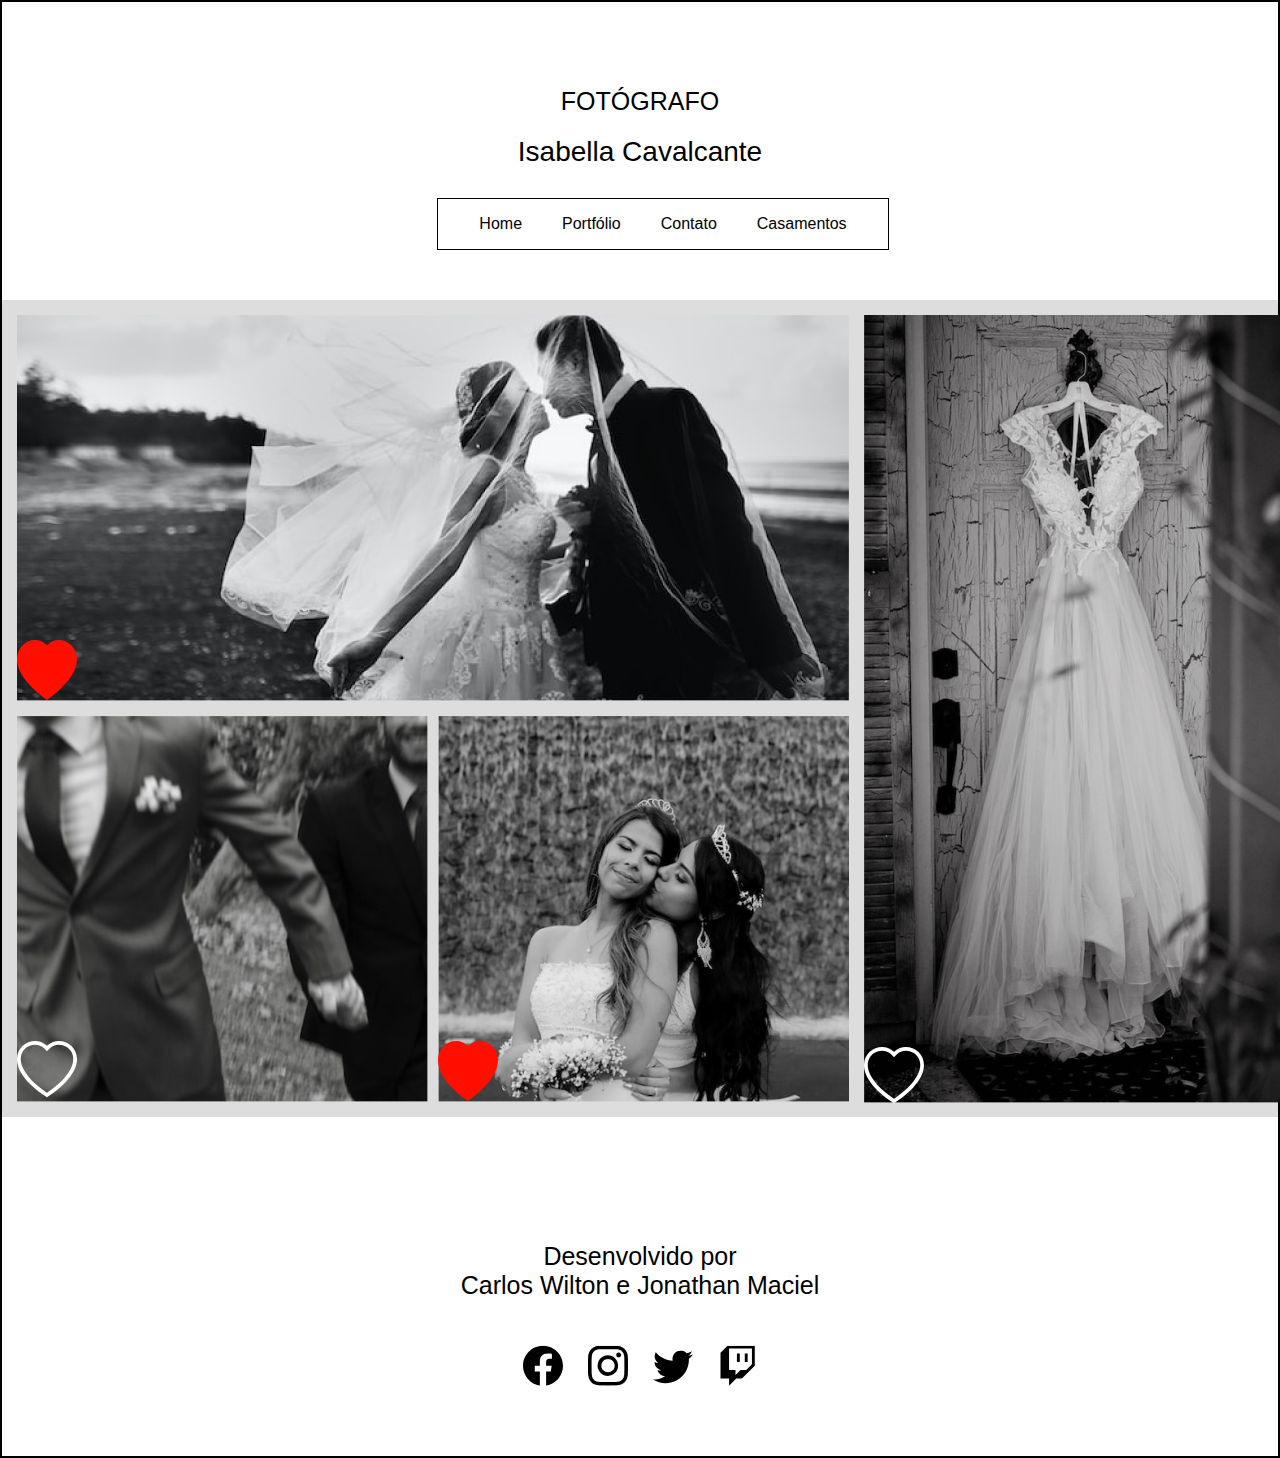
<file: IsabellaCavalcante3E/assets/index.html>
<!DOCTYPE html>
<html lang="en">
<head>
    <meta charset="UTF-8">
    <meta http-equiv="X-UA-Compatible" content="IE=edge">
    <meta name="viewport" content="width=device-width, initial-scale=1.0">
    <title>FOTÓGRAFO</title>

    <link rel="stylesheet" href="./style.css">
</head>
<body>

    <header>
        <div class="header">
            <p class="fot">FOTÓGRAFO</p>
            <p class="bella">Isabella Cavalcante</p>
            <div class="nav-bar">
                <a href="#">Home</a>
                <a href="#">Portfólio</a>
                <a href="./contato.html">Contato</a>
                <a href="#">Casamentos</a>
            </div>
        </div>
    </header>

    <section class="fotos">

        <div class="fotosTodas">

         <div class="fotosJun01">

              <div class="foto01">
                 <img src="./img/Foto1.png" alt="">
                 <img class="coracao" src="./icones/CoracaoVermelho.svg" alt="">
              </div>

                <div class="img0304">

                   <div class="foto03">
                      <img src="./img/Foto3.png" alt="">
                      <img class="coracao" src="./icones/Coracao.svg" alt="">
                   </div>

                    <div class="foto04">
                      <img src="./img/Foto4.png" alt="">
                      <img class="coracao" src="./icones/CoracaoVermelho.svg" alt="">
                    </div>
               </div>
            </div>

            <div class="foto02">
                <img class="img02" src="./img/Foto2.png" alt="">
                <img class="coracao02" src="./icones/Coracao.svg" alt="">
            </div>
        </div>
    </section>

    <footer>
        <div class="dev">
            <p>Desenvolvido por <br> Carlos Wilton e Jonathan Maciel</p>  
        </div>

        <div class="icons">
            <img src="./icones/Facebook.svg" alt="">
            <img src="./icones/Instagram.svg" alt="">
            <img src="./icones/Twitter.svg" alt="">
            <img src="./icones/Twitch.svg" alt="">
        </div>
        
    </footer>


</body>
</html>
</file>
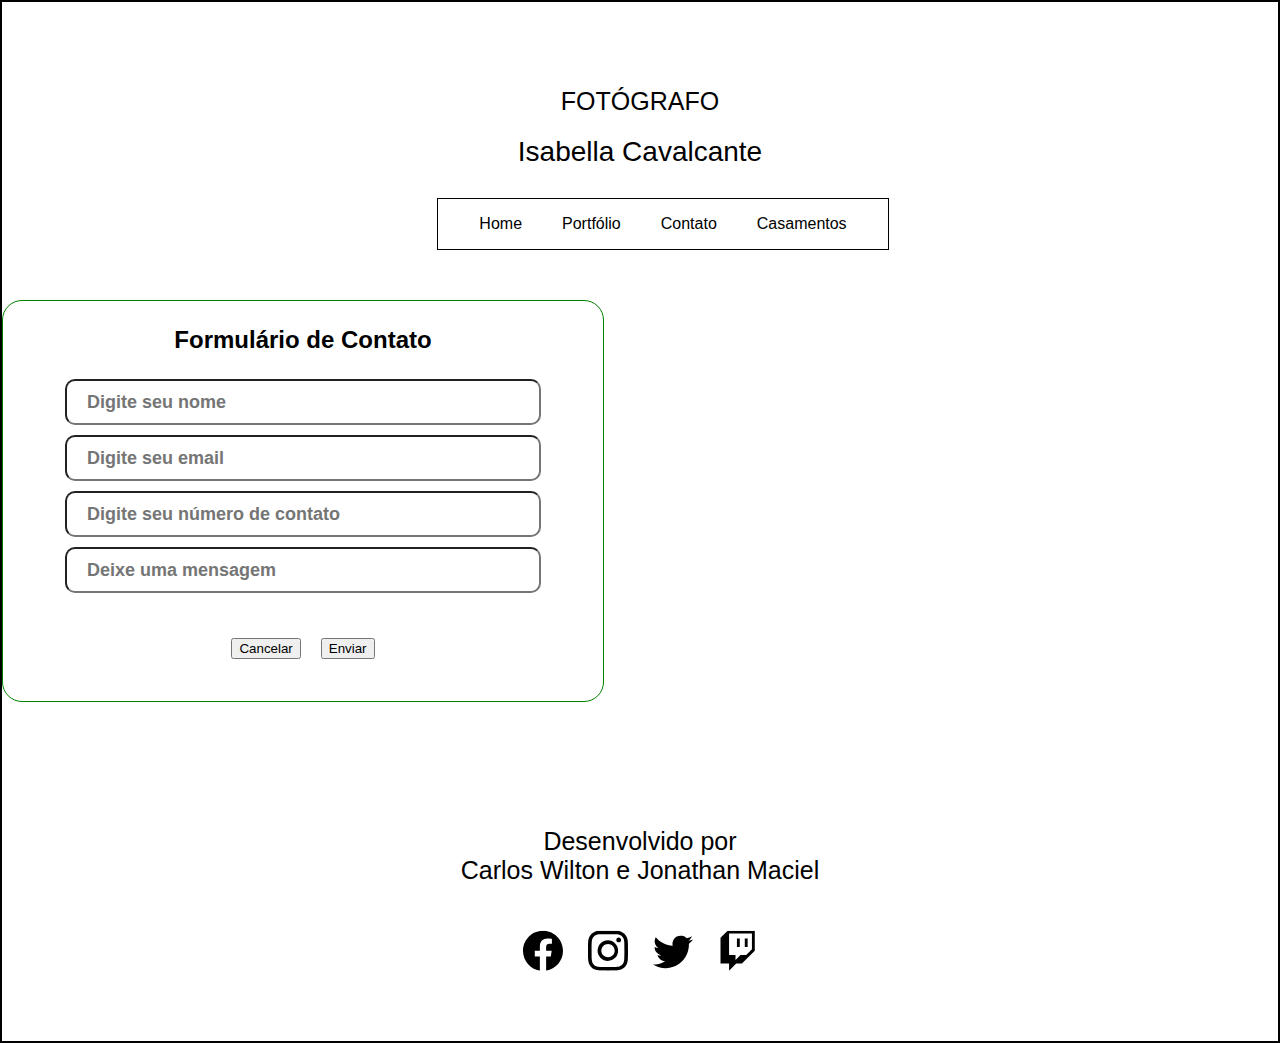
<file: IsabellaCavalcante3E/assets/contato.html>
<!DOCTYPE html>
<html lang="en">
<head>
    <meta charset="UTF-8">
    <meta http-equiv="X-UA-Compatible" content="IE=edge">
    <meta name="viewport" content="width=device-width, initial-scale=1.0">
    <title>Contato</title>

    <link rel="stylesheet" href="./style.css">
</head>
<body>
    <header>
        <div class="header">
            <p class="fot">FOTÓGRAFO</p>
            <p class="bella">Isabella Cavalcante</p>
            <div class="nav-bar">
                <a href="./index.html">Home</a>
                <a href="#">Portfólio</a>
                <a href="#">Contato</a>
                <a href="#">Casamentos</a>
            </div>
        </div>
    </header>

    <div class="modal">
        <h2>Formulário de Contato</h2>

        <div class="inputs">
            <div class="info">
                <input type="text" id="text" placeholder="Digite seu nome">
            </div>

            <div class="info">
                <input type="email" id="email" placeholder="Digite seu email">
            </div>
            
            <div class="info">
                <input type="number" id="number" placeholder="Digite seu número de contato">
            </div>
            
            <div class="info">
                <input type="text" id="text" placeholder="Deixe uma mensagem">
            </div>
            
        </div>
        
        <div class="buttons">
            <button class="cancelar">Cancelar</button>
            <button class="enviar">Enviar</button>
        </div>
    </div>

    <footer>
        <div class="dev">
            <p>Desenvolvido por <br> Carlos Wilton e Jonathan Maciel</p>  
        </div>

        <div class="icons">
            <img src="./icones/Facebook.svg" alt="">
            <img src="./icones/Instagram.svg" alt="">
            <img src="./icones/Twitter.svg" alt="">
            <img src="./icones/Twitch.svg" alt="">
        </div>
        
    </footer>

</body>
</html>
</file>
<file: IsabellaCavalcante3E/assets/style.css>
html{
    display: flex;
    justify-content: center;
    font-family: Arial, Helvetica, sans-serif;

}

body{
    width: 1310px;
    border: 2px solid #000000;
    margin: 0;
}


.fot{
    margin-top: 85px;
    margin-bottom: 0;
    display: flex;
    justify-content: center;
    font-size: 25px;
    font-weight: 500;
}

.bella{
    margin-top: 20px;
    margin-bottom: 30px;
    display: flex;
    justify-content: center;
    font-size: 28px;
    font-weight: 100;
}

.nav-bar{
    margin-left: 435px;
    display: flex;
    justify-content: center;
    width: 450px;
    text-decoration: none;
    color: #000000;
    border: 1px solid #000000;
    margin-bottom: 50px;
}

.nav-bar a{
    text-decoration: none;
    color: #000000;
    padding: 16px 20px;
    
}

.fotos{
    background-color: rgb(221, 221, 221);
    display: grid;
    grid-template-columns: 2px;
}

.img0304{
    display: flex;
    padding-top: 12px;
    gap: 10px;
    position:relative;
    bottom: 65px;
}

.fotosJun01{
    padding: 15px;
    
}

.fotosTodas{
    display: flex;
    
}

.img02{
    padding: 15px 0;
    
}

.dev{
    display: flex;
    justify-content: center;
    margin: 0;
    margin-top: 100px;

}

.dev p{
    text-align: center ;
    font-size: 25px;
    
}

.icons{
    display: flex;
    justify-content: center;
    margin-top: 20px;
    margin-bottom: 70px;
    gap: 25px;
}

.coracao{
    position:relative;
    bottom: 65px;
    
}

.coracao02{
    position:relative;
    bottom: 75px;
}

.fotosTodas{
    height: 817px;
}

.modal{
    background-color: #ffffff;
    border: 1px solid green;
    height: 400px;
    width: 600px;
    border-radius: 20px;
}

.info{
    display: flex;
    justify-content: center;
    padding: 5px
}

h2{
    display: flex;
    justify-content: center;
    margin: 0;
    margin-top: 25px;
}

input{
    height: 40px;
    width: 450px;
    border-radius: 10px;
    padding-left: 20px;
    font-size: 18px;
    color: #000000;
    font-weight: 700;
    
}

.inputs{
    padding: 20px;
}


.buttons{
    display: flex;
    justify-content: center;
    padding: 20px;
    gap: 20px;
}
</file>
